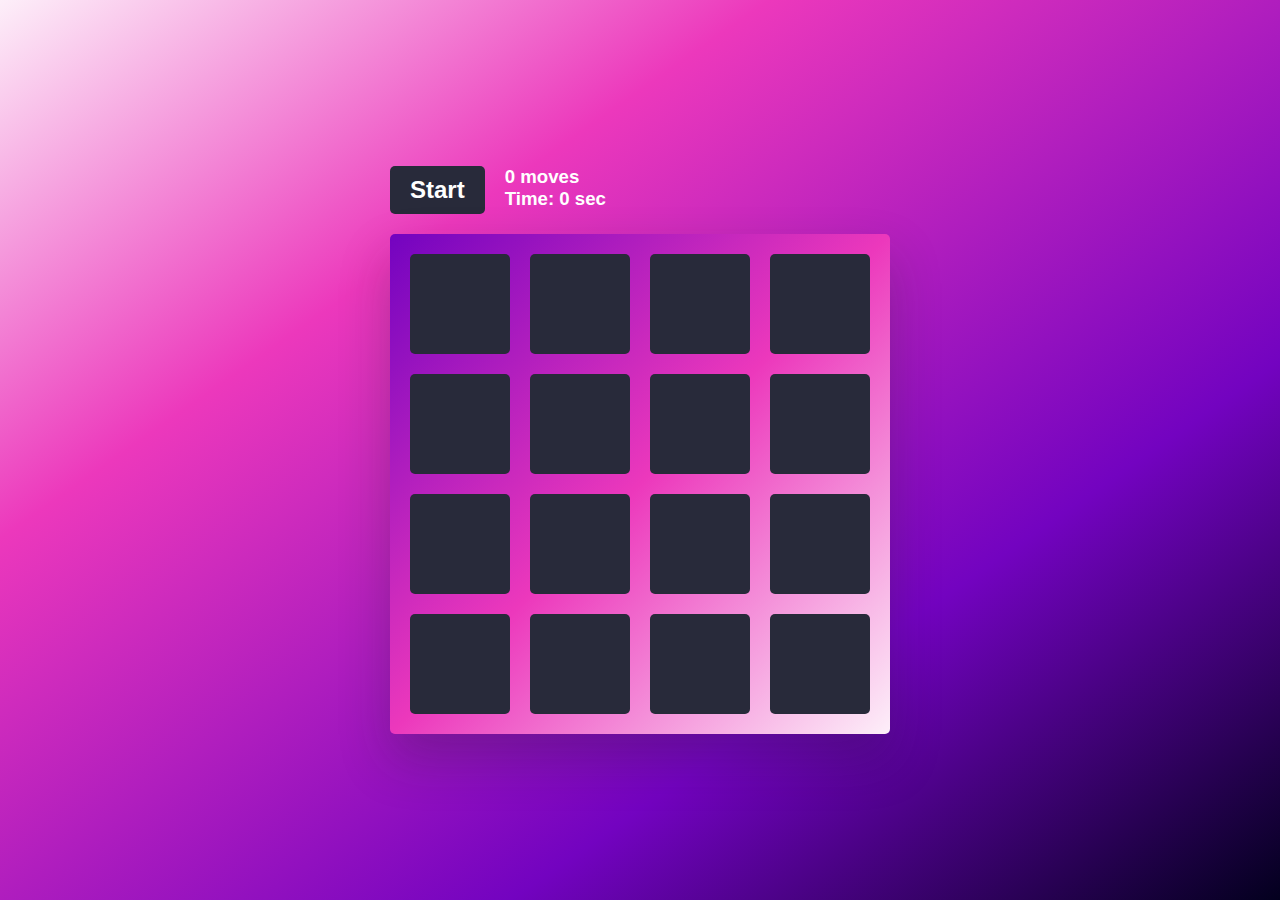
<file: Game Js/index.html>
<!DOCTYPE html>
<html lang="en">
<head>
    <meta charset="UTF-8">
    <meta http-equiv="X-UA-Compatible" content="IE=edge">
    <meta name="viewport" content="width=device-width, initial-scale=1.0">
    <title>Memory Game with JavaScript</title>
    <link rel="stylesheet" href="style.css">
    <script src="game.js" defer></script>
</head>
<body>
    <div class="game">
        <div class="controls">
            <button>Start</button>
            <div class="stats">
                <div class="moves">0 moves</div>
                <div class="timer">Time: 0 sec</div>
            </div>
        </div>
        <div class="board-container">
            <div class="board" data-dimension="4"></div>
            <div class="win">You won!</div>
        </div>
    </div>
</body>
</html>
</file>
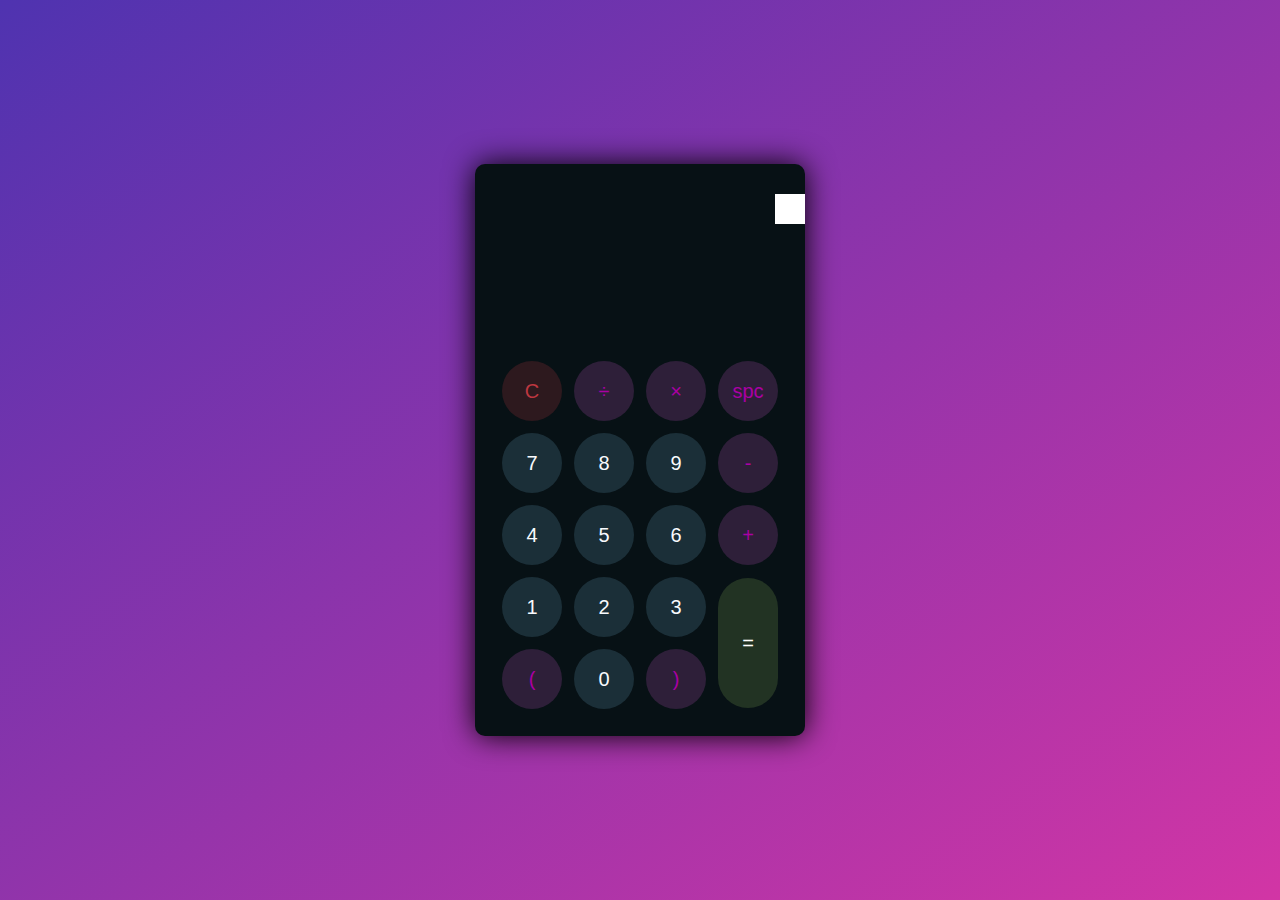
<file: kalkulator js/index.html>
<!DOCTYPE html>
<html lang="en">
<head>
    <meta charset="UTF-8">
    <meta http-equiv="X-UA-Compatible" content="IE=edge">
    <meta name="viewport" content="width=device-width, initial-scale=1.0">
    <link rel="stylesheet" href="style.css">
    <title>kalkulator</title>
</head>
<body>
    <div class="container">
        <div class="calculator dark">
            <div class="theme-toggler active">
                <i class="toggler-icon"></i>
            </div>
            <div class="display-screen">
                <div id="display"></div>
            </div>
            <div class="button">
                <table>
                    <tr>
                        <td><button class="btn-operator" id="clear">C</button></td>
                        <td><button class="btn-operator" id="/">&divide;</button></td>
                        <td><button class="btn-operator" id="*">&times;</button></td>
                        <td><button class="btn-operator" id="backspace">spc</button></td>
                    </tr>
                    <tr>
                        <td><button class="btn-number" id="7">7</button></td>
                        <td><button class="btn-number" id="8">8</button></td>
                        <td><button class="btn-number" id="9">9</button></td>
                        <td><button class="btn-operator" id="-">-</button></td>
                    </tr>
                    <tr>
                        <td><button class="btn-number" id="4">4</button></td>
                        <td><button class="btn-number" id="5">5</button></td>
                        <td><button class="btn-number" id="6">6</button></td>
                        <td><button class="btn-operator" id="+">+</button></td>
                    </tr>
                    <tr>
                        <td><button class="btn-number" id="1">1</button></td>
                        <td><button class="btn-number" id="2">2</button></td>
                        <td><button class="btn-number" id="3">3</button></td>
                        <td rowspan="2"><button class="btn-equal" id="equal">=</button></td>
                    </tr>
                    <tr>
                        <td><button class="btn-operator" id="(">(</button></td>
                        <td><button class="btn-number" id="0">0</button></td>
                        <td><button class="btn-operator" id=")">)</button></td>
                    </tr>
                </table>
            </div>
        </div>
    </div>

    <script src="kalkulator.js"></script>
</body>
</html>
</file>
<file: Game Js/style.css>
html {
    width: 100%;
    height: 100%;
    background: linear-gradient(325deg,  #03001e 0%,#7303c0 30%,#ec38bc 70%, #fdeff9 100%);
    font-family: Arial, Helvetica, sans-serif;
    overflow: hidden;
}
.game {
    position: absolute;
    top: 50%;
    left: 50%;
    transform: translate(-50%, -50%);
}
.controls {
    display: flex;
    gap: 20px;
    margin-bottom: 20px;
}
button {
    background: #282A3A;
    color: #FFF;
    border-radius: 5px;
    padding: 10px 20px;
    border: 0;
    cursor: pointer;
    font-family: Arial, Helvetica, sans-serif;
    font-size: 18pt;
    font-weight: bold;
}
.disabled {
    color: #757575;
}
.stats {
    color: #FFF;
    font-size: 14pt;
    font-weight: bold;
}
.board-container {
    position: relative;
}
.board,
.win {
    border-radius: 5px;
    box-shadow: 0 25px 50px rgb(33 33 33 / 25%);
    background: linear-gradient(135deg,  #03001e 0%,#7303c0 0%,#ec38bc 50%, #fdeff9 100%);
    transition: transform .6s cubic-bezier(0.4, 0.0, 0.2, 1);
    backface-visibility: hidden;
}
.board {
    padding: 20px;
    display: grid;
    grid-template-columns: repeat(4, auto);
    grid-gap: 20px;
}
.board-container.flipped .board {
    transform: rotateY(180deg) rotateZ(50deg);
}
.board-container.flipped .win {
    transform: rotateY(0) rotateZ(0);
}
.card {
    position: relative;
    width: 100px;
    height: 100px;
    cursor: pointer;
}
.card-front,
.card-back {
    position: absolute;
    border-radius: 5px;
    width: 100%;
    height: 100%;
    background: #282A3A;
    transition: transform .6s cubic-bezier(0.4, 0.0, 0.2, 1);
    backface-visibility: hidden;
}
.card-back {
    transform: rotateY(180deg) rotateZ(50deg);
    font-size: 28pt;
    user-select: none;
    text-align: center;
    line-height: 100px;
    background: #FDF8E6;
}
.card.flipped .card-front {
    transform: rotateY(180deg) rotateZ(50deg);
}
.card.flipped .card-back {
    transform: rotateY(0) rotateZ(0);
}
.win {
    position: absolute;
    top: 0;
    left: 0;
    width: 100%;
    height: 100%;
    text-align: center;
    background: #FDF8E6;
    transform: rotateY(180deg) rotateZ(50deg);
}
.win-text {
    position: absolute;
    top: 50%;
    left: 50%;
    transform: translate(-50%, -50%);
    font-size: 21pt;
    color: #282A3A;
}
.highlight {
    color: #7303c0;
}
</file>
<file: kalkulator js/style.css>
*{
    padding: 0;
    margin: 0;
    box-sizing: border-box;
    outline: 0;
    transition: all 0.5s ease;
}

body{
    font-family: sans-serif;
}

a {
    text-decoration: none;
    color: #fff;
}

body {
    background-image: linear-gradient(to bottom right, rgba(79,51,176,1),rgba(210,53,165));
}

.container{
    height: 100vh;
    width: 100vw;
    display: grid;
    place-items: center;
}

.calculator{
    position: relative;
    height: auto;
    width: auto;
    padding: 20px;
    border-radius: 10px;
    box-shadow: 0 0 30px #000;
}

.theme-toggler{
    position: absolute;
    top: 30px;
    right: 30px;
    color: #fff;
    cursor: pointer;
    z-index: 1;
}

.theme-toggler.active{
    color: #333;
}

.theme-toggler.active::before{
    background-color: #fff;
}

.theme-toggler::before{
    content: '';
    height: 30px;
    width: 30px;
    position: absolute;
    top: 50%;
    background-color: #333;
    z-index: -1;
}

#display{
    margin: 0 10px;
    height: 150px;
    width: auto;
    max-width: 270px;
    display: flex;
    align-items: flex-end;
    justify-content: flex-end;
    font-size: 30px;
    margin-bottom: 20px;
    overflow-x: scroll;
}

#display::-webkit-scrollbar{
    display: block;
    height: 3px;
}

button{
    height: 60px;
    width: 60px;
    border: 0;
    border-radius: 30px;
    margin: 5px;
    font-size: 20px;
    cursor: pointer;
    transition: all 200ms ease;
}

button::haver{
    transform: scale(1.1);
}

button#equal{
    height: 130px;
}

/*tema terang*/

.calculator{
    background-color: #fff;
}

.calculator #display {
    color: #0a1e23;
}

.calculator button#clear{
    background-color: #ffd5d8;
    color: #fc4552;
}

.calculator button.btn-number{
    background-color: #c3eaff;
    color: #000;
}

.calculator button.btn-operator{
    background-color: #ffd0fd;
    color: #f967f3;
}

.calculator button.btn-equal{
    background-color: #adf9e7;
    color: #000;
}

/*tema gelap*/

.calculator.dark{
    background-color: #071115;
}

.calculator.dark #display{
    color: #f8fafd;
}

.calculator.dark button#clear{
    background-color: #2d191e;
    color: #bd3740;
}

.calculator.dark button.btn-number{
    background-color: #1b2f38;
    color: #f8fafd;
}

.calculator.dark button.btn-operator{
    background-color: #2e1f39;
    color: #aa00a4;
}

.calculator.dark button.btn-equal{
    background-color: #223323;
    color: #fff;
}
</file>
